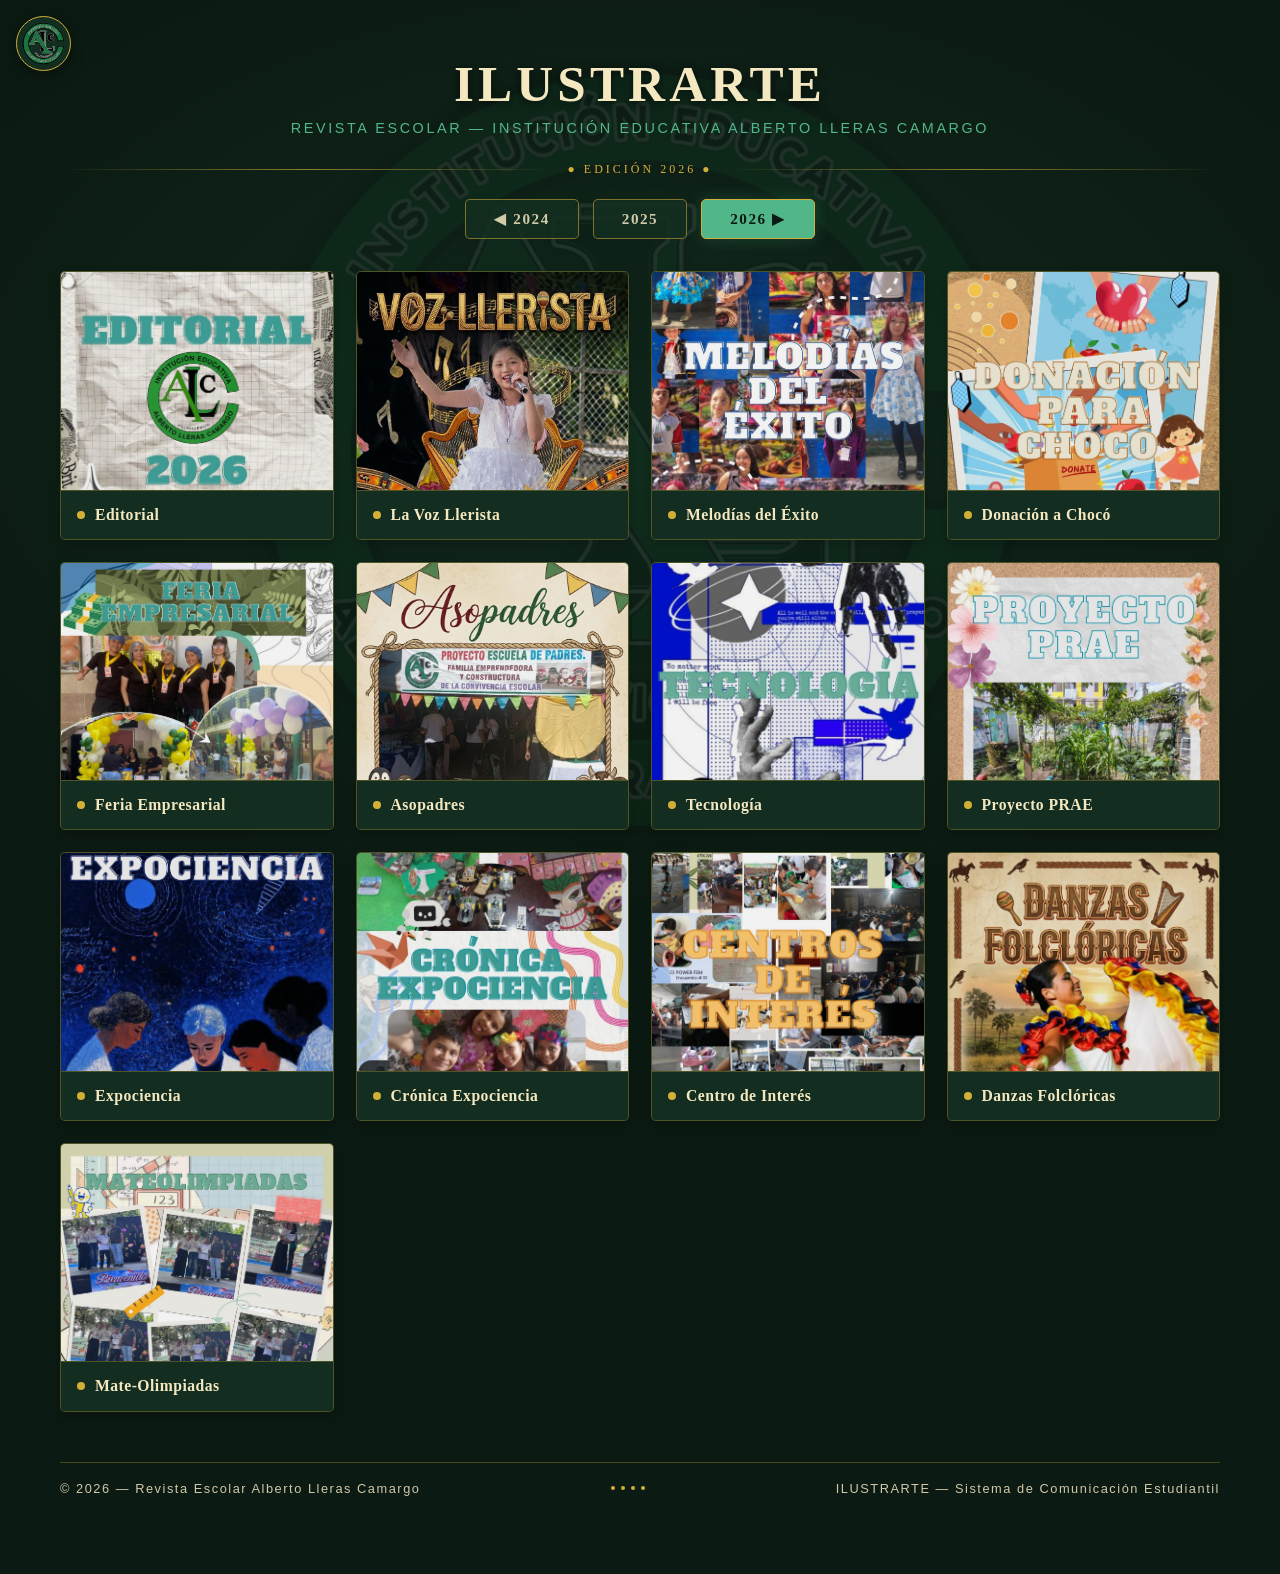
<file: index.html>
<!DOCTYPE html>
<html lang="es">
<head>
  <meta charset="UTF-8">
  <meta name="viewport" content="width=device-width, initial-scale=1.0">
  <title>ILUSTRARTE — Revista Escolar Alberto Lleras</title>
  <link rel="icon" href="Logo-Colegio.png" type="image/x-icon">
  <link href="https://fonts.googleapis.com/css2?family=Orbitron:wght@400;700;900&family=Rajdhani:wght@300;400;600;700&display=swap" rel="stylesheet">
  <link rel="stylesheet" href="oscuro.css">

  <!-- CORRECCIÓN: estilos de la presentación en video (evita el vacío debajo del footer y hace que el video se vea) -->
  <style>
    .intro-video-overlay {
      position: fixed;
      top: 0;
      left: 0;
      width: 100%;
      height: 100vh;
      height: 100dvh;
      z-index: 20000;
      display: flex;
      align-items: center;
      justify-content: center;
      background: rgba(0, 0, 0, 0.94);
    }

    .intro-video-overlay.is-hidden {
      display: none;
    }

    /* El marco se ajusta al tamaño real del video (vertical u horizontal), sin barras negras a los lados */
    .intro-video-frame {
      position: relative;
      line-height: 0;
    }

    /* Se usan unidades de pantalla (vw/vh) y no porcentajes, porque los porcentajes
       dentro de un marco que se ajusta al contenido hacían que el video midiera 0 */
    .intro-video-frame video {
      display: block;
      width: auto;
      height: auto;
      min-width: 200px;
      max-width: 100vw;
      max-height: 100vh;
      max-height: 100dvh;
    }

    .intro-video-close {
      position: absolute;
      top: 10px;
      right: 10px;
      z-index: 2;
      width: 44px;
      height: 44px;
      border-radius: 50%;
      border: 1px solid var(--accent);
      background: rgba(11, 26, 18, 0.9);
      color: var(--text-main);
      font-size: 1.6rem;
      line-height: 1;
      cursor: pointer;
    }

    .intro-video-audio {
      position: absolute;
      left: 50%;
      bottom: 16px;
      transform: translateX(-50%);
      z-index: 2;
      padding: 10px 18px;
      border-radius: 5px;
      border: 1px solid var(--accent);
      background: rgba(11, 26, 18, 0.92);
      color: var(--text-main);
      font-family: var(--font-body);
      font-size: 0.95rem;
      font-weight: 600;
      cursor: pointer;
      white-space: nowrap;
    }

    .intro-video-audio[hidden] {
      display: none;
    }

    /* ---------- Descripciones de las tarjetas ---------- */
    /* Se ubica sobre la imagen (parte superior) para no tapar el título de la tarjeta.
       Usa las variables de color y fuentes de oscuro.css. */
    .card-desc {
      position: absolute;
      top: 0;
      left: 0;
      right: 0;
      margin: 0;
      padding: 14px 16px;
      font-family: var(--font-body);
      font-size: 1rem;
      font-weight: 600;
      line-height: 1.35;
      color: var(--text-main);
      text-align: center;
      background: rgba(11, 26, 18, 0.92);
      border-bottom: 1px solid var(--accent);
      opacity: 0;
      transform: translateY(-12px);
      transition: opacity 0.3s ease, transform 0.3s ease;
      pointer-events: none;
      z-index: 5;
    }

    /* Botón "i" para ver la descripción (solo celulares / pantallas pequeñas) */
    .card-info {
      display: none;
      position: absolute;
      top: 8px;
      right: 8px;
      width: 32px;
      height: 32px;
      border-radius: 50%;
      background: rgba(11, 26, 18, 0.92);
      border: 1px solid var(--accent);
      color: var(--accent);
      font-family: var(--font-title);
      font-size: 1.05rem;
      font-weight: 700;
      line-height: 30px;
      text-align: center;
      cursor: pointer;
      z-index: 6;
      -webkit-tap-highlight-color: transparent;
    }

    /* Computador con mouse: aparece al pasar el mouse */
    @media (hover: hover) and (pointer: fine) {
      .hud-card:hover .card-desc {
        opacity: 1;
        transform: translateY(0);
      }
    }

    /* Celular o pantalla pequeña: aparece el botón "i" y la descripción se abre al tocarlo */
    @media (hover: none), (pointer: coarse), (max-width: 900px) {
      .card-info {
        display: block;
      }

      .card-desc {
        font-size: 0.85rem;
        padding: 10px 46px 12px 12px;
        text-align: left;
      }

      .hud-card.desc-open .card-desc {
        opacity: 1;
        transform: translateY(0);
      }
    }
  </style>
  
  <script defer src="main.js"></script>
</head>
<body>

  <!-- Fondos -->
  <div class="bg-art"></div>
  <div class="bg-art-img"></div>
  <div class="scanlines"></div>

  <!-- Botón menú -->
  <button class="sidebar-toggle" id="menuToggle" aria-label="Abrir menú" aria-expanded="false"> 
  <img src="Logo-Colegio.png" alt="Logo del colegio">
  </button>

  <!-- Sidebar -->
  <nav class="sidebar" id="sidebar">
    <h3>Menú principal</h3>
    <ul class="sidebar-menu">
      <li><a href="index.html">🏠 Inicio</a></li>
      <li><a href="editorial.html">📰 Editorial</a></li>
      <li><a href="desarrolladores.html">📧 Autores</a></li>
    </ul>
  </nav>

  <!-- Contenido principal -->
  <div class="page-wrap">

    <!-- Encabezado -->
    <header class="site-header">
      <div class="title-block">
        <h1>ILUSTRARTE</h1>
        <p class="subtitle">Revista Escolar — Institución Educativa Alberto Lleras Camargo</p>
      </div>
    </header>

    <div class="hud-divider"><span>● EDICIÓN 2026  ●</span></div>

    <!-- Navegación de año -->
<nav class="year-nav">
    <a href="https://linktr.ee/LLERASILUSTRARTE11"
      class="btn-year"
      id="btn20241">
        ◀ 2024
    </a>

    <a href="https://asmael-chan.github.io/ILUSTRATE/"
      class="btn-year"
      id="btn20251">
        2025
    </a>

    <a href="index.html"
      class="btn-year active"
      id="btn20261"
      aria-current="page">
        2026 ▶
    </a>
</nav>
    <!-- Grid de secciones -->
    <div class="hud-grid">

      <a href="editorial.html" class="hud-card">
        <img class="card-img" src="Editorialportada.jpg" alt="Editorial">
        <div class="card-label"><span class="card-label-dot"></span><h2>Editorial</h2></div>
        <p class="card-desc">Presentación de la revista y mensaje del equipo que hace posible esta edición.</p>
        <span class="card-info" role="button" aria-label="Ver descripción">i</span>
      </a>

      <a href="la_voz_llerista.html" class="hud-card">
        <img class="card-img" src="Voz-llerista.jpeg" alt="La Voz Llerista">
        <div class="card-label"><span class="card-label-dot"></span><h2>La Voz Llerista</h2></div>
        <p class="card-desc">Concurso de canto donde estudiantes del colegio y de otras instituciones demostraron su voz y su talento musical.</p>
        <span class="card-info" role="button" aria-label="Ver descripción">i</span>
      </a>

      <a href="melodias_del_exito.html" class="hud-card">
        <img class="card-img" src="Melodiasportada.jpg" alt="Melodías del Éxito">
        <div class="card-label"><span class="card-label-dot"></span><h2>Melodías del Éxito</h2></div>
        <p class="card-desc">Talento, nervios y mucha música: la oportunidad que te da el colegio para conocer tu voz.</p>
        <span class="card-info" role="button" aria-label="Ver descripción">i</span>
      </a>

      <a href="donacion-choco.html" class="hud-card">
        <img class="card-img" src="chocóportada.jpg" alt="Escapando de la Rutina">
        <div class="card-label"><span class="card-label-dot"></span><h2>Donación a Chocó
          
        </h2></div>
        <p class="card-desc">La campaña solidaria del colegio para apoyar a las familias del Chocó.</p>
        <span class="card-info" role="button" aria-label="Ver descripción">i</span>
      </a>

      <a href="feria_empresarial.html" class="hud-card">
        <img class="card-img" src="FeriaEmpresarial.jpg" alt="Feria Empresarial">
        <div class="card-label"><span class="card-label-dot"></span><h2>Feria Empresarial</h2></div>
        <p class="card-desc">Ideas de negocio y productos creados por los estudiantes, presentados en una feria de emprendimiento.</p>
        <span class="card-info" role="button" aria-label="Ver descripción">i</span>
      </a>

      <a href="asopadres.html" class="hud-card">
        <img class="card-img" src="Asopadres.jpeg" alt="Asopadres">
        <div class="card-label"><span class="card-label-dot"></span><h2>Asopadres</h2></div>
        <p class="card-desc">La asociación de padres de familia: su labor, actividades y apoyo a la institución.</p>
        <span class="card-info" role="button" aria-label="Ver descripción">i</span>
      </a>
      
      <a href="tecnologia.html" class="hud-card">
        <img class="card-img" src="Tecnologiaportada.jpg" alt="Tecnología">
        <div class="card-label"><span class="card-label-dot"></span><h2>Tecnología</h2></div>
        <p class="card-desc">Innovación, herramientas digitales y proyectos tecnológicos del colegio.</p>
        <span class="card-info" role="button" aria-label="Ver descripción">i</span>
      </a>

      <a href="proyecto_prae.html" class="hud-card">
        <img class="card-img" src="ProyectoPrae.jpg" alt="Proyecto PRAE">
        <div class="card-label"><span class="card-label-dot"></span><h2>Proyecto PRAE</h2></div>
        <p class="card-desc">Acciones ambientales escolares para cuidar y proteger nuestro entorno.</p>
        <span class="card-info" role="button" aria-label="Ver descripción">i</span>
      </a>

      <a href="expociencia.html" class="hud-card">
        <img class="card-img" src="Expocienciaport.jpg" alt="Expociencia">
        <div class="card-label"><span class="card-label-dot"></span><h2>Expociencia</h2></div>
        <p class="card-desc">Experimentos e investigaciones científicas expuestos por los estudiantes.</p>
        <span class="card-info" role="button" aria-label="Ver descripción">i</span>
      </a>

      <a href="cronica_expociencia.html" class="hud-card">
        <img class="card-img" src="Cronica.expociencia.jpg" alt="Crónica Expociencia">
        <div class="card-label"><span class="card-label-dot"></span><h2>Crónica Expociencia</h2></div>
        <p class="card-desc">El relato de todo lo que se vio en la feria: Matemáticas, física, tecnología y artes.</p>
        <span class="card-info" role="button" aria-label="Ver descripción">i</span>
      </a>

      <a href="cultura_lectura.html" class="hud-card">
        <img class="card-img" src="Centro-de-interes.jpg" alt="Centro de Interés">
        <div class="card-label"><span class="card-label-dot"></span><h2>Centro de Interés</h2></div>
        <p class="card-desc">Lectura, cultura y tiempo libre para aprender cosas de tu gusto, con actividades que despiertan nuevas pasiones.</p>
        <span class="card-info" role="button" aria-label="Ver descripción">i</span>
      </a>

      <a href="danzas.html" class="hud-card">
        <img class="card-img" src="Danzas-Folcloricas.jpeg" alt="Danzas Folclóricas">
        <div class="card-label"><span class="card-label-dot"></span><h2>Danzas Folclóricas</h2></div>
        <p class="card-desc">Tradición, color y ritmo: las danzas folclóricas del colegio y sus presentaciones.</p>
        <span class="card-info" role="button" aria-label="Ver descripción">i</span>
      </a>

      <a href="mate-olimpiadas.html" class="hud-card">
        <img class="card-img" src="Mateolimpiadas.jpg" alt="Mate-Olimpiadas">
        <div class="card-label"><span class="card-label-dot"></span><h2>Mate-Olimpiadas</h2></div>
        <p class="card-desc">Competencias y retos matemáticos donde los estudiantes ponen a prueba su ingenio.</p>
        <span class="card-info" role="button" aria-label="Ver descripción">i</span>
      </a>

    </div>

    <footer class="site-footer">
      <p>© 2026 — Revista Escolar Alberto Lleras Camargo</p>
      <div class="footer-dots"><span></span><span></span><span></span><span></span></div>
      <p>ILUSTRARTE — Sistema de Comunicación Estudiantil</p>
    </footer>

  </div>


  <!-- Presentación de bienvenida 2026 -->
  <div class="intro-video-overlay" id="introVideoOverlay" role="dialog" aria-modal="true" aria-label="Presentación ILUSTRARTE 2026">
    <div class="intro-video-frame">
      <button class="intro-video-close" id="closeIntroVideo" type="button" aria-label="Cerrar presentación">&times;</button>
      <video id="introVideo" autoplay playsinline preload="auto">
        <source src="Presentacion2026.mp4" type="video/mp4">
        Tu navegador no puede reproducir este video.
      </video>
      <button class="intro-video-audio" id="enableIntroAudio" type="button" hidden>Activar sonido y reproducir</button>
    </div>
  </div>

  <script>
    (() => {
      const overlay = document.getElementById('introVideoOverlay');
      const video = document.getElementById('introVideo');
      const close = document.getElementById('closeIntroVideo');
      const audioButton = document.getElementById('enableIntroAudio');
      if (!overlay || !video || !close) return;

      const closeIntro = () => {
        video.pause();
        video.currentTime = 0;
        overlay.classList.add('is-hidden');
      };
      close.addEventListener('click', closeIntro);
      video.addEventListener('ended', closeIntro);
      audioButton.addEventListener('click', async () => {
        video.muted = false;
        try { await video.play(); audioButton.hidden = true; }
        catch (error) { audioButton.hidden = false; }
      });
      video.muted = false;
      video.play().then(() => {
        audioButton.hidden = true;
      }).catch(() => {
        // Algunos navegadores bloquean el autoplay con audio hasta que el visitante interactúe.
        audioButton.hidden = false;
      });
    })();
  </script>

  <!-- CORRECCIÓN: sidebar (abrir/cerrar en PC y celular) y aviso si el video no carga -->
  <script>
    (() => {
      const toggle  = document.getElementById('menuToggle');
      const sidebar = document.getElementById('sidebar');
      const overlay = document.getElementById('introVideoOverlay');
      const video   = document.getElementById('introVideo');

      // Si el archivo del video no se encuentra o no carga, se quita la pantalla negra
      // para que no bloquee la página.
      if (overlay && video) {
        const source = video.querySelector('source');
        const hideOverlay = () => overlay.classList.add('is-hidden');
        if (source) source.addEventListener('error', hideOverlay);
        video.addEventListener('error', hideOverlay);
      }

      if (!toggle || !sidebar) return;

      // Sonido del sidebar: se prueba primero "sidebarButtonSound" y, si ese archivo
      // no carga, se usa "clickSound1" (así suena aunque una de las dos rutas falle).
      const sonidos = [
        document.getElementById('sidebarButtonSound'),
        document.getElementById('clickSound1')
      ].filter(Boolean);

      const reproducir = () => {
        let i = 0;
        const intentar = () => {
          if (i >= sonidos.length) return;
          const audio = sonidos[i++];
          try { audio.pause(); audio.currentTime = 0; audio.volume = 0.5; } catch (_) {}
          const p = audio.play();
          if (p && p.catch) p.catch(intentar);
        };
        intentar();
      };

      const setOpen = (open) => {
        sidebar.classList.toggle('active', open);
        toggle.setAttribute('aria-expanded', String(open));
        toggle.setAttribute('aria-label', open ? 'Cerrar menú' : 'Abrir menú');
        reproducir();
      };

      // Se escucha en la fase de captura para que el botón responda una sola vez
      // (evita que el menú se abra y se cierre de inmediato por doble ejecución).
      ['touchstart', 'touchend', 'mousedown', 'mouseup', 'pointerdown', 'pointerup'].forEach((tipo) => {
        toggle.addEventListener(tipo, (e) => e.stopImmediatePropagation(), true);
      });

      window.addEventListener('click', (e) => {
        if (e.target.closest('#menuToggle')) {
          e.preventDefault();
          e.stopImmediatePropagation();
          setOpen(!sidebar.classList.contains('active'));
          return;
        }
        // Tocar fuera del menú lo cierra
        if (sidebar.classList.contains('active') && !e.target.closest('#sidebar')) {
          setOpen(false);
        }
      }, true);

      document.addEventListener('keydown', (e) => {
        if (e.key === 'Escape' && sidebar.classList.contains('active')) setOpen(false);
      });
    })();
  </script>

  <!-- Botón "i" de las tarjetas (celulares): abre y cierra la descripción -->
  <script>
    (() => {
      const tarjetas = document.querySelectorAll('.hud-card');

      document.querySelectorAll('.card-info').forEach((btn) => {
        btn.addEventListener('click', (e) => {
          // Evita que el toque abra la sección
          e.preventDefault();
          e.stopPropagation();
          const tarjeta = btn.closest('.hud-card');
          const abierta = tarjeta.classList.contains('desc-open');
          tarjetas.forEach((t) => t.classList.remove('desc-open'));
          if (!abierta) tarjeta.classList.add('desc-open');
        });
      });

      // Tocar fuera de una tarjeta cierra la descripción abierta
      document.addEventListener('click', (e) => {
        if (!e.target.closest('.hud-card')) {
          tarjetas.forEach((t) => t.classList.remove('desc-open'));
        }
      });
    })();
  </script>

  <!-- Audios -->
  <audio id="hoverSoundMain" preload="auto">
    <source src="fnaf-open-camera-sound.mp3" type="audio/mpeg">
  </audio>
  <audio id="clickSound" preload="auto">
    <source src="touhou-pause-sfx.mp3" type="audio/mpeg">
  </audio>
  <audio id="clickSound1" preload="auto" src="door-slamming-fnaf-1-sound-effects_UlbbmU5.mp3"></audio>
  <audio id="clickYear1" preload="auto">
    <source src="fnaf-open-camera-sound.mp3" type="audio/mpeg">
  </audio>
  <audio id="sidebarButtonSound" preload="auto">
    <source src="door-slamming-fnaf-1-sound-effects_UlbbmU5.mp3" type="audio/mpeg">
  </audio>

</body>
</html>
</file>
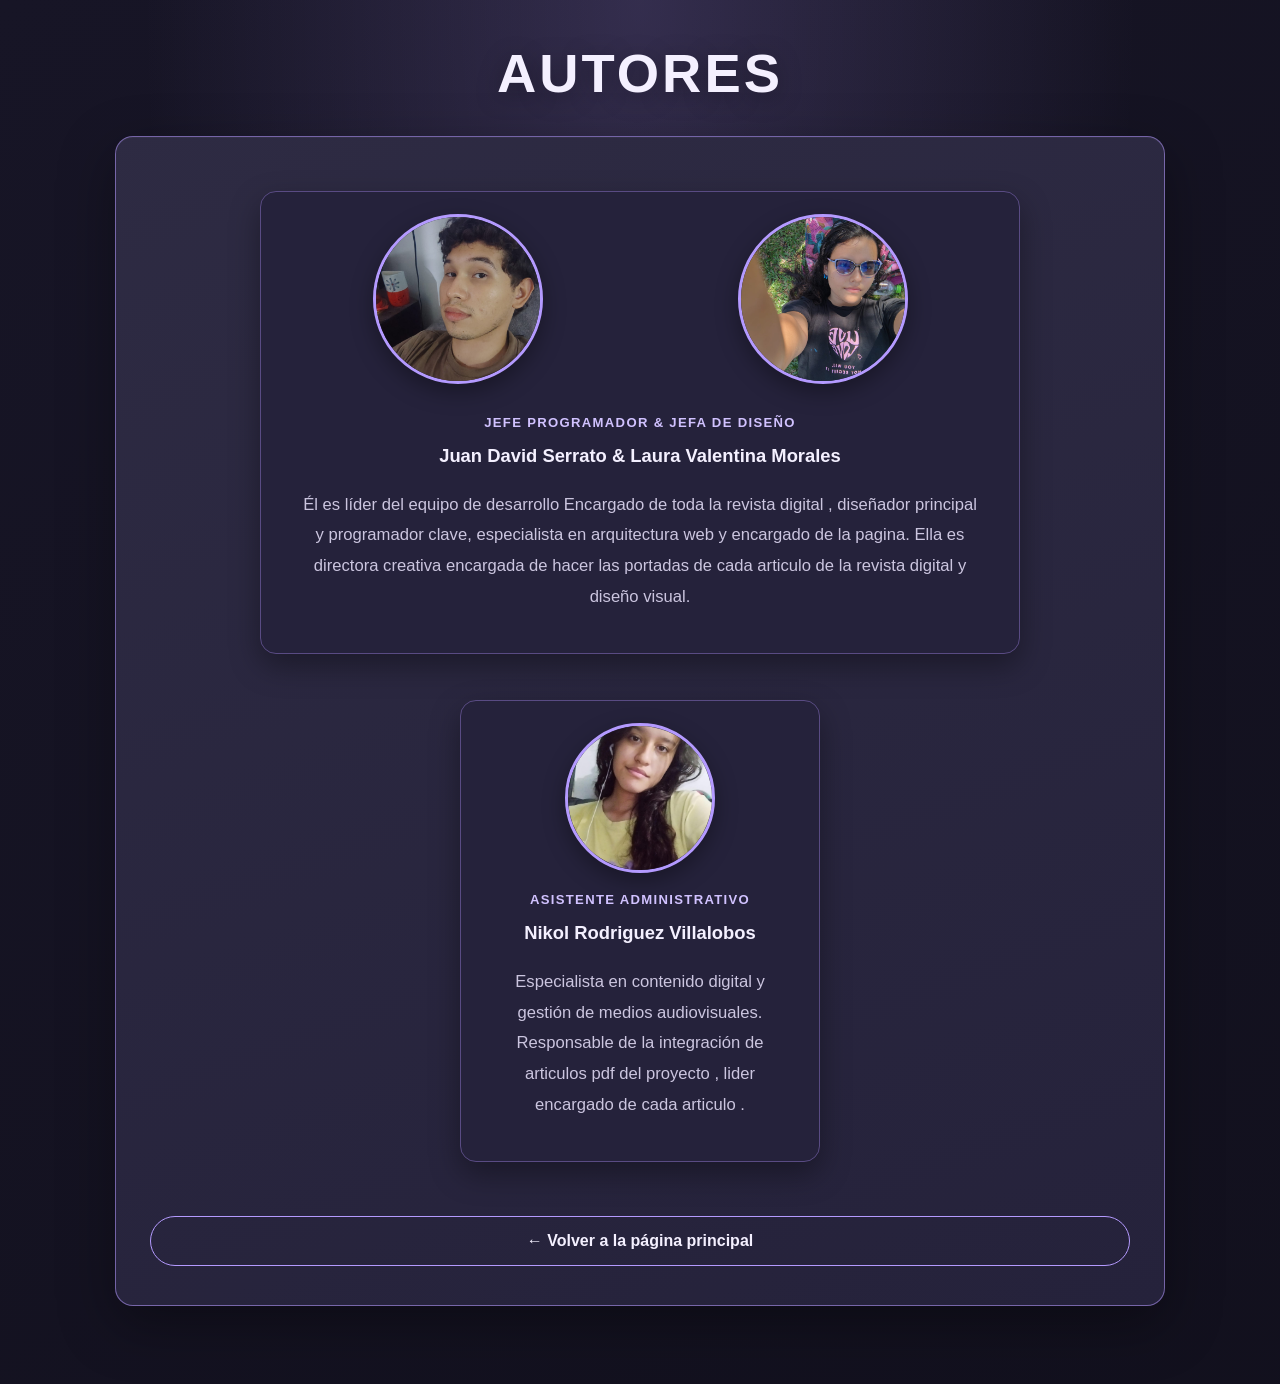
<file: desarrolladores.html>
<!DOCTYPE html>
<html lang="es">
<head>
  <meta name="viewport" content="width=device-width, initial-scale=1.0">
  <meta charset="UTF-8">
  <title>AUTORES - Ilustrarte</title>
    <link rel="icon" href="Logo-Colegio.png" type="image/x-icon">
  <style>

:root {
  --page-bg: #171526;
  --panel-bg: #25223b;
  --text-main: #f4f0ff;
  --text-muted: #cbc5df;
  --accent: #b49aff;
  --accent-light: #d1c2ff;
  --line: #594b83;
  --shadow: rgba(0, 0, 0, .34);
}
* { box-sizing: border-box; }
html { min-height: 100%; scroll-behavior: smooth; }
body {
  margin: 0;
  min-height: 100vh;
  padding: 1px 20px 48px;
  font-family: Arial, sans-serif;
  color: var(--text-main);
  text-align: center;
  background:
    radial-gradient(ellipse at 50% 0%, color-mix(in srgb, var(--accent) 19%, transparent), transparent 55%),
    linear-gradient(145deg, var(--page-bg), color-mix(in srgb, var(--page-bg) 78%, #000 22%));
  line-height: 1.65;
}
h1 {
  max-width: 1100px;
  margin: 42px auto 28px;
  color: var(--text-main);
  font-family: Arial, sans-serif;
  font-size: clamp(2rem, 5vw, 3.4rem);
  font-weight: 800;
  letter-spacing: .055em;
  line-height: 1.15;
  text-wrap: balance;
  text-shadow: 0 5px 24px var(--shadow);
}
h2 {
  color: var(--text-main);
  font-size: clamp(1.35rem, 3vw, 1.9rem);
  margin: 0 0 22px;
}
.contenedor, .contenedor-principal {
  width: min(100%, 1050px);
  margin: 30px auto;
  padding: clamp(18px, 4vw, 34px);
  color: var(--text-main);
  background: linear-gradient(160deg, color-mix(in srgb, var(--panel-bg) 96%, white 4%), var(--panel-bg));
  border: 1px solid color-mix(in srgb, var(--accent) 55%, transparent);
  border-radius: 18px;
  box-shadow: 0 18px 55px var(--shadow), inset 0 1px rgba(255,255,255,.035);
}
.autor {
  color: var(--accent-light);
  font-weight: 700;
  margin: 0 0 18px;
}
img.principal {
  display: block;
  width: min(90%, 680px);
  max-height: 430px;
  object-fit: cover;
  margin: 22px auto 28px;
  border-radius: 14px;
  border: 1px solid color-mix(in srgb, var(--accent) 65%, transparent);
  box-shadow: 0 12px 34px var(--shadow);
}
p.descripcion, .descripcion {
  max-width: 850px;
  margin: 18px auto;
  padding: 0 clamp(4px, 2vw, 18px);
  color: var(--text-muted);
  font-size: 1.04rem;
  line-height: 1.85;
  text-wrap: pretty;
}
.video { margin-top: 28px; }
iframe {
  display: block;
  width: min(100%, 760px);
  aspect-ratio: 16 / 9;
  height: auto;
  margin: 22px auto;
  border: 1px solid var(--line);
  border-radius: 14px;
  box-shadow: 0 12px 32px var(--shadow);
}
.pdf-section, .galeria-section {
  margin: 34px 0 24px;
  padding: clamp(18px, 3vw, 30px);
  background: color-mix(in srgb, var(--page-bg) 45%, var(--panel-bg));
  border: 1px solid var(--line);
  border-radius: 16px;
  box-shadow: 0 10px 28px var(--shadow);
}
.pdf-section h2, .galeria-section h2 {
  color: var(--text-main);
  text-shadow: none;
}
.pdf-container {
  margin: 18px 0;
  padding: clamp(12px, 2vw, 22px);
  background: color-mix(in srgb, var(--page-bg) 78%, black 22%);
  border: 1px solid var(--line);
  border-radius: 13px;
}
.pdf-container p { color: var(--text-muted) !important; }
.magazine-pages {
  display: flex;
  gap: 18px;
  overflow-x: auto;
  padding: 14px 8px 20px;
  scroll-behavior: smooth;
  scroll-snap-type: x mandatory;
}
.magazine-page {
  position: relative;
  flex: 0 0 clamp(210px, 42%, 330px);
  aspect-ratio: 8.5 / 11;
  overflow: hidden;
  background: #fff;
  border: 2px solid var(--accent);
  border-radius: 10px;
  box-shadow: 0 10px 28px var(--shadow);
  scroll-snap-align: start;
  cursor: pointer;
  transition: transform .28s ease, box-shadow .28s ease;
}
.magazine-page:hover {
  transform: translateY(-5px);
  box-shadow: 0 16px 35px var(--shadow);
}
.magazine-page img {
  display: block;
  width: 100%;
  height: 100%;
  object-fit: cover;
}
.page-number {
  position: absolute;
  right: 10px;
  bottom: 10px;
  z-index: 2;
  padding: 6px 11px;
  color: var(--page-bg);
  background: var(--accent-light);
  border-radius: 6px;
  font-weight: 800;
}
.pdf-controls {
  display: flex;
  justify-content: center;
  flex-wrap: wrap;
  gap: 12px;
  margin: 22px auto;
}
.pdf-btn, .modal-btn, a.volver {
  display: inline-flex;
  align-items: center;
  justify-content: center;
  gap: 8px;
  min-height: 44px;
  padding: 11px 22px;
  color: var(--page-bg);
  background: var(--accent-light);
  border: 1px solid var(--accent);
  border-radius: 999px;
  font: inherit;
  font-weight: 750;
  text-decoration: none;
  cursor: pointer;
  transition: transform .2s ease, filter .2s ease, box-shadow .2s ease;
}
.pdf-btn:hover, .modal-btn:hover, a.volver:hover {
  transform: translateY(-2px);
  filter: brightness(1.08);
  box-shadow: 0 8px 22px var(--shadow);
}
a.volver {
  margin: 30px auto 5px;
  color: var(--text-main);
  background: transparent;
  border-color: var(--accent);
}
a.volver:hover {
  color: var(--page-bg);
  background: var(--accent-light);
}
.galeria-grid {
  display: grid;
  grid-template-columns: repeat(auto-fit, minmax(145px, 1fr));
  gap: 16px;
  padding: 16px;
  background: color-mix(in srgb, var(--page-bg) 72%, black 28%);
  border: 1px solid var(--line);
  border-radius: 12px;
}
.galeria-item {
  position: relative;
  aspect-ratio: 1;
  overflow: hidden;
  border: 1px solid var(--line);
  border-radius: 12px;
  cursor: pointer;
  box-shadow: 0 6px 18px var(--shadow);
  transition: transform .25s ease, border-color .25s ease;
}
.galeria-item:hover {
  transform: translateY(-4px);
  border-color: var(--accent-light);
}
.galeria-item img {
  display: block;
  width: 100%;
  height: 100%;
  object-fit: cover;
  transition: transform .35s ease;
}
.galeria-item:hover img { transform: scale(1.07); }
.galeria-overlay {
  position: absolute;
  inset: 0;
  display: flex;
  align-items: center;
  justify-content: center;
  color: var(--text-main);
  background: rgba(0,0,0,.48);
  opacity: 0;
  transition: opacity .25s ease;
}
.galeria-item:hover .galeria-overlay { opacity: 1; }

/* Visor de páginas: conserva su estructura y controles */
.magazine-modal {
  display: none;
  position: fixed;
  inset: 0;
  z-index: 10002;
  width: 100%;
  height: 100%;
  padding: 2vh 2vw;
  background: rgba(4, 8, 12, .94);
  backdrop-filter: blur(8px);
}
.magazine-modal.active {
  display: flex;
  align-items: center;
  justify-content: center;
}
.magazine-modal-content {
  position: relative;
  display: flex;
  flex-direction: column;
  width: min(94vw, 1000px);
  height: 92vh;
  overflow: hidden;
  background: #fdfdfb;
  border: 3px solid var(--accent);
  border-radius: 15px;
  box-shadow: 0 20px 70px rgba(0,0,0,.55);
}
.magazine-modal-page {
  flex: 1;
  display: flex;
  justify-content: center;
  align-items: flex-start;
  overflow: auto;
  padding: 18px;
  background: #fdfdfb;
}
.magazine-modal-page img {
  display: block;
  width: auto;
  max-width: 100%;
  height: auto;
  object-fit: contain;
  transform-origin: left center;
}
.magazine-modal-footer {
  display: flex;
  justify-content: space-between;
  align-items: center;
  flex-wrap: wrap;
  gap: 12px;
  padding: 14px 20px;
  color: var(--text-main);
  background: var(--panel-bg);
  border-top: 2px solid var(--accent);
}
.modal-page-info { color: var(--text-main); font-weight: 750; }
.modal-page-controls { display: flex; flex-wrap: wrap; gap: 9px; }
.close-magazine-modal {
  position: absolute;
  top: 8px;
  right: 14px;
  z-index: 5;
  color: #fff;
  font-size: 2.3rem;
  line-height: 1;
  cursor: pointer;
  text-shadow: 0 2px 8px #000;
}
.page-turn { animation: flipPage .65s ease; }
@keyframes flipPage {
  0% { transform: rotateY(0); opacity: 1; }
  50% { transform: rotateY(-75deg); opacity: .45; }
  100% { transform: rotateY(0); opacity: 1; }
}

/* Página de autores */
.autor-card {
  width: min(100%, 360px);
  margin: 16px;
  padding: 22px;
  color: var(--text-main);
  background: var(--panel-bg);
  border: 1px solid var(--line);
  border-radius: 16px;
  box-shadow: 0 12px 30px var(--shadow);
  transition: transform .25s ease, border-color .25s ease;
}
.autor-card:hover {
  transform: translateY(-5px);
  border-color: var(--accent-light);
}
.autor-card.jefe {
  width: min(100%, 760px);
  margin: 20px auto 30px;
}
.fotos-pareja {
  display: flex;
  justify-content: center;
  flex-wrap: wrap;
  gap: 16px;
}
.foto-autor {
  display: block;
  width: 150px;
  height: 150px;
  object-fit: cover;
  margin: 0 auto 16px;
  border: 3px solid var(--accent);
  border-radius: 50%;
  box-shadow: 0 8px 22px var(--shadow);
}
.fotos-pareja .foto-autor { width: 170px; height: 170px; }
.cargo {
  margin: 12px 0 8px;
  color: var(--accent-light);
  font-size: .82rem;
  font-weight: 800;
  letter-spacing: .1em;
}
.nombre {
  margin: 8px 0 12px;
  color: var(--text-main);
  font-size: 1.15rem;
  font-weight: 800;
}
.cooperadores {
  display: flex;
  justify-content: center;
  flex-wrap: wrap;
  gap: 8px;
}
.contenedor-principal .volver { flex-basis: 100%; }

/* Ajustes para móviles y movimiento reducido */
@media (max-width: 650px) {
  body { padding: 1px 12px 32px; }
  h1 { margin-top: 30px; }
  .contenedor, .contenedor-principal { margin: 18px auto; padding: 16px; }
  img.principal { width: 100%; max-height: 300px; }
  .magazine-page { flex-basis: 78%; }
  .magazine-modal-content { width: 98vw; height: 94vh; }
  .magazine-modal-footer { justify-content: center; }
  .modal-page-controls { justify-content: center; }
  .galeria-grid { grid-template-columns: repeat(2, minmax(0, 1fr)); gap: 10px; padding: 10px; }
  .autor-card { margin: 10px 0; }
}
@media (prefers-reduced-motion: reduce) {
  *, *::before, *::after {
    scroll-behavior: auto !important;
    animation-duration: .01ms !important;
    transition-duration: .01ms !important;
  }
}

  </style>
</head>
<body>
  <h1>AUTORES</h1>

  <div class="contenedor-principal">

    <!-- Bloque de pareja -->
    <div class="autor-card jefe autor-pareja">
      <div class="fotos-pareja">
        <img src="J.jpg" alt="Jefe Programador" class="foto-autor">
        <img src="L.jpg" alt="Jefa de Diseño" class="foto-autor">
      </div>
      <div class="cargo">JEFE PROGRAMADOR & JEFA DE DISEÑO</div>
      <div class="nombre">Juan David Serrato & Laura Valentina Morales</div>
      <div class="descripcion">
        Él es líder del equipo de desarrollo Encargado de toda la revista digital , diseñador principal y programador clave, especialista en arquitectura web y encargado de la pagina.  
        Ella es directora creativa encargada de hacer las portadas de cada articulo de la revista digital  y diseño visual.  
      </div>
    </div>

    <!-- Cooperadores centrados -->
    <div class="cooperadores">
      <div class="autor-card">
        <img src="N.jpg" alt="Cooperador 1" class="foto-autor">
        <div class="cargo">ASISTENTE ADMINISTRATIVO</div>
        <div class="nombre">Nikol Rodriguez Villalobos</div>
        <div class="descripcion">
          Especialista en contenido digital y gestión de medios audiovisuales. Responsable de la integración de articulos pdf del proyecto , lider encargado de cada articulo .
        </div>
      </div>

    <a class="volver" href="index.html">← Volver a la página principal</a>
  </div>
</body>
</html>
</file>
<file: oscuro.css>
:root {
  --accent:         #36874a;
  --accent-bright:  #7cc48a;
  --accent-dim:     #0f4020;
  --accent-glow:    rgba(54, 135, 74, 0.5);
  --accent-faint:   rgba(54, 135, 74, 0.12);
  --dark-bg:        #04140a;
  --panel-bg:       rgba(6, 28, 15, 0.96);
  --border:         rgba(100, 185, 118, 0.32);
  --border-bright:  rgba(143, 214, 154, 0.55);
  --text-main:      #e7f1e9;
  --text-dim:       #a3c9ac;

  --font-title: 'Playfair Display', 'Cormorant Garamond', Georgia, 'Times New Roman', serif;
  --font-body:  'Source Sans 3', 'Segoe UI', Helvetica, Arial, sans-serif;
}

*,
*::before,
*::after {
  box-sizing: border-box;
  margin: 0;
  padding: 0;
}

* {
  transition:
    background-color 0.3s ease,
    color            0.3s ease,
    border-color     0.3s ease,
    box-shadow       0.3s ease;
}

html,
body {
  min-height: 100%;
  background: var(--dark-bg);
  color: var(--text-main);
  font-family: var(--font-body);
  overflow-x: hidden;
}

.bg-art {
  position: fixed;
  inset: 0;
  z-index: 0;
  background:
    radial-gradient(ellipse 90% 70% at 50% 30%, rgba(22, 82, 44, 0.32) 0%, transparent 75%),
    var(--dark-bg);
}

.bg-art-img {
  display: none;
}

.scanlines {
  display: none;
}

.sidebar {
  position: fixed;
  left: -320px;
  top: 0;
  width: 280px;
  height: 100%;
  background: linear-gradient(180deg, #0a2415 0%, #04140a 100%);
  border-right: 1px solid var(--border-bright);
  box-shadow: 4px 0 18px rgba(0, 0, 0, 0.25);
  transition: left 0.38s cubic-bezier(.4, 0, .2, 1);
  z-index: 9999;
  padding: 28px 20px;
  display: flex;
  flex-direction: column;
  gap: 6px;
}

.sidebar.active { left: 0; }

.sidebar h3 {
  font-family: var(--font-title);
  font-size: 1rem;
  font-weight: 600;
  letter-spacing: 0.08em;
  color: var(--accent-bright);
  margin: 52px 0 16px;
  padding-bottom: 10px;
  border-bottom: 1px solid var(--border);
}

.sidebar-menu { list-style: none; }
.sidebar-menu li { margin: 4px 0; }

.sidebar-menu a {
  color: var(--text-main);
  text-decoration: none;
  font-size: 1rem;
  font-weight: 500;
  display: flex;
  align-items: center;
  gap: 10px;
  padding: 10px 14px;
  border-radius: 4px;
  border-left: 2px solid transparent;
  letter-spacing: 0.02em;
}

.sidebar-menu a:hover {
  background: var(--accent-faint);
  border-left-color: var(--accent);
  color: var(--accent-bright);
  transform: translateX(4px);
}

.sidebar-toggle {
  position: fixed;
  left: 18px;
  top: 18px;
  width: 44px;
  height: 44px;
  background: rgba(4, 20, 10, 0.92);
  border: 1px solid var(--border-bright);
  border-radius: 6px;
  cursor: pointer;
  z-index: 10001;
  display: flex;
  flex-direction: column;
  align-items: center;
  justify-content: center;
  gap: 5px;
}

.sidebar-toggle:hover {
  background: var(--accent-faint);
  box-shadow: 0 0 14px var(--accent-glow);
}

.sidebar-toggle span {
  display: block;
  width: 20px;
  height: 2px;
  background: var(--accent-bright);
  border-radius: 2px;
}

.page-wrap {
  position: relative;
  z-index: 3;
  max-width: 1500px;
  margin: 0 auto;
  padding: 0 60px 60px;
}

.site-header {
  display: flex;
  flex-direction: column;
  align-items: center;
  justify-content: center;
  gap: 18px;
  padding: 56px 0 8px;
  position: relative;
  text-align: center;
}

.logo-wrap img {
  width: 140px;
  height: 140px;
  object-fit: contain;
  background: #ffffff;
  padding: 4px;
  border: 2px solid var(--accent);
  border-radius: 50%;
  box-shadow: 0 4px 14px rgba(0, 0, 0, 0.3);
  display: block;
}

.title-block { text-align: center; }

.title-block h1 {
  font-family: var(--font-title);
  font-size: 3rem;
  font-weight: 700;
  letter-spacing: 0.06em;
  color: #f2f8f3;
  text-shadow: 0 2px 10px rgba(0, 0, 0, 0.3);
  line-height: 1.1;
}

.title-block .subtitle {
  font-family: var(--font-body);
  font-size: 0.9rem;
  font-weight: 500;
  letter-spacing: 0.22em;
  color: var(--accent-bright);
  text-transform: uppercase;
  margin-top: 8px;
}

.hud-divider {
  display: flex;
  align-items: center;
  gap: 12px;
  margin: 18px 0 22px;
}

.hud-divider::before,
.hud-divider::after {
  content: '';
  flex: 1;
  height: 1px;
  background: linear-gradient(to right, transparent, var(--border-bright), transparent);
}

.hud-divider span {
  font-family: var(--font-title);
  font-size: 0.75rem;
  letter-spacing: 0.25em;
  color: var(--accent);
}

.year-nav {
  display: flex;
  justify-content: center;
  gap: 16px;
  margin-bottom: 32px;
}

.btn-year,
.btn-year.active,
#btn20241,
#btn20251,
#btn20261 {
  font-family: var(--font-title);
  font-size: 0.95rem;
  font-weight: 600;
  letter-spacing: 0.1em;
  color: var(--accent-bright) !important;
  background: rgba(15, 64, 32, 0.6) !important;
  border: 1px solid var(--accent) !important;
  box-shadow: 0 0 16px var(--accent-glow) !important;
  opacity: 1 !important;
  filter: none !important;
  border-radius: 4px;
  padding: 9px 28px;
  text-decoration: none;
  position: relative;
  overflow: hidden;
}

.btn-year::after,
#btn20241::after,
#btn20251::after,
#btn20261::after {
  content: '';
  position: absolute;
  inset: 0;
  background: linear-gradient(90deg, transparent, rgba(134, 207, 146, 0.16), transparent);
  transform: translateX(-100%);
  transition: transform 0.4s;
}

.btn-year:hover::after,
#btn20241:hover::after,
#btn20251:hover::after,
#btn20261:hover::after { transform: translateX(100%); }

.btn-year:hover,
#btn20241:hover,
#btn20251:hover,
#btn20261:hover {
  color: #f2f8f3 !important;
  background: var(--accent-dim) !important;
  border-color: var(--accent-bright) !important;
  box-shadow: 0 0 24px var(--accent-glow) !important;
}

.hud-label {
  font-family: var(--font-body);
  font-size: 0.75rem;
  font-weight: 600;
  letter-spacing: 0.2em;
  color: var(--text-dim);
  text-transform: uppercase;
  margin-bottom: 14px;
  display: flex;
  align-items: center;
  gap: 8px;
}

.hud-label::before {
  content: '';
  width: 14px;
  height: 2px;
  background: var(--accent);
}

.hud-grid {
  display: grid;
  grid-template-columns: repeat(4, 1fr);
  gap: 22px;
}

.hud-card {
  position: relative;
  background: var(--panel-bg);
  border: 1px solid var(--border);
  border-radius: 4px;
  overflow: hidden;
  text-decoration: none;
  display: flex;
  flex-direction: column;
  cursor: pointer;
  box-shadow: 0 2px 8px rgba(0, 0, 0, 0.2);
}

.hud-card::before,
.hud-card::after {
  content: '';
  position: absolute;
  width: 10px;
  height: 10px;
  z-index: 3;
  opacity: 0;
}

.hud-card::before {
  top: -1px; left: -1px;
  border-top:  2px solid var(--accent-bright);
  border-left: 2px solid var(--accent-bright);
}

.hud-card::after {
  bottom: -1px; right: -1px;
  border-bottom: 2px solid var(--accent-bright);
  border-right:  2px solid var(--accent-bright);
}

.hud-card:hover::before,
.hud-card:hover::after { opacity: 1; }

.hud-card:hover {
  border-color: var(--accent);
  box-shadow:
    0 8px 18px rgba(0, 0, 0, 0.3),
    0 0 0 1px rgba(63, 154, 77, 0.25);
  transform: translateY(-3px);
}

.card-img {
  width: 100%;
  aspect-ratio: 5 / 4;
  object-fit: cover;
  object-position: center top;
  background: #03110a;
  display: block;
  filter: brightness(0.95);
  transition: filter 0.3s;
}

.hud-card:hover .card-img {
  filter: brightness(1.03);
}

.card-index {
  position: absolute;
  top: 6px; right: 8px;
  font-family: var(--font-body);
  font-size: 0.7rem;
  font-weight: 700;
  color: var(--accent-bright);
  letter-spacing: 0.08em;
  z-index: 2;
  opacity: 0.85;
  text-shadow: 0 1px 4px rgba(0, 0, 0, 0.8);
}

.card-status {
  position: absolute;
  top: 6px; left: 8px;
  font-family: var(--font-body);
  font-size: 0.62rem;
  font-weight: 600;
  letter-spacing: 0.08em;
  color: var(--accent-bright);
  background: rgba(4, 20, 10, 0.9);
  border: 1px solid var(--border);
  padding: 2px 6px;
  border-radius: 2px;
  z-index: 2;
  opacity: 0;
}

.hud-card:hover .card-status { opacity: 1; }

.card-label {
  background: rgba(3, 17, 9, 0.98);
  border-top: 1px solid var(--border);
  padding: 14px 16px 15px;
  display: flex;
  align-items: center;
  gap: 10px;
}

.card-label-dot {
  width: 8px; height: 8px;
  border-radius: 50%;
  background: var(--accent);
  flex-shrink: 0;
}

.card-label-dot--dim {
  background: rgba(63, 154, 77, 0.3);
}

.card-label h2 {
  font-family: var(--font-title);
  font-size: 0.98rem;
  font-weight: 600;
  letter-spacing: 0.03em;
  color: var(--text-main);
  line-height: 1.3;
}

.card-label-h2--dim { color: rgba(143, 214, 154, 0.35) !important; }
.hud-card:hover .card-label h2 { color: var(--accent-bright); }

.hud-card--soon { opacity: 0.4; pointer-events: none; }

.card-soon-inner {
  flex: 1;
  background: rgba(63, 154, 77, 0.03);
  display: flex;
  align-items: center;
  justify-content: center;
  min-height: 120px;
}

.card-soon-text {
  font-family: var(--font-body);
  font-size: 0.7rem;
  font-weight: 600;
  color: rgba(143, 214, 154, 0.4);
  letter-spacing: 0.2em;
}

.site-footer {
  margin-top: 50px;
  padding: 18px 0;
  border-top: 1px solid var(--border);
  display: flex;
  justify-content: space-between;
  align-items: center;
}

.site-footer p {
  font-family: var(--font-body);
  font-size: 0.8rem;
  letter-spacing: 0.12em;
  color: var(--text-dim);
}

.footer-dots { display: flex; gap: 6px; }

.footer-dots span {
  width: 4px; height: 4px;
  border-radius: 50%;
  background: var(--border-bright);
}

@media (max-width: 1100px) {
  .hud-grid  { grid-template-columns: repeat(3, 1fr); }
  .page-wrap { padding: 0 40px 50px; }
}

@media (max-width: 768px) {
  .hud-grid       { grid-template-columns: repeat(2, 1fr); gap: 10px; }
  .page-wrap      { padding: 0 18px 40px; }
  .site-header    { padding-top: 76px; }
  .title-block h1 { font-size: 1.8rem; }
  .logo-wrap img  { width: 100px; height: 100px; }
  .site-footer    { flex-direction: column; gap: 10px; text-align: center; }
}

@media (max-width: 480px) {
  .hud-grid       { grid-template-columns: repeat(2, 1fr); gap: 8px; }
  .title-block h1 { font-size: 1.4rem; }
}

:root {
    /* Paleta principal */
    --dark-bg: #0b1a12;
    --panel-bg: #132e20;
    --text-main: #f4e8c1;
    --text-dim: #d1c9a9;

    /* Colores de acento */
    --accent: #d4af37;
    --accent-bright: #52b788;
    --accent-dim: #245d40;

    /* Transparencias */
    --border: rgba(212, 175, 55, 0.30);
    --border-bright: rgba(212, 175, 55, 0.65);
    --accent-glow: rgba(82, 183, 136, 0.22);
    --accent-faint: rgba(82, 183, 136, 0.10);

    /* Tipografía */
    --font-title: 'Playfair Display', 'Cormorant Garamond',
                  Georgia, serif;
    --font-body: 'Source Sans 3', 'Segoe UI', Arial, sans-serif;
}

html,
body {
    background: var(--dark-bg);
    color: var(--text-main);
}

/* Fondo con marca de agua institucional */

.bg-art {
    position: fixed;
    inset: 0;
    z-index: 0;
    background:
        radial-gradient(
            ellipse at center,
            rgba(82, 183, 136, 0.08),
            transparent 70%
        ),
        var(--dark-bg);
}

/* Logo enorme y transparente */

.bg-art::before {
    content: "";
    position: absolute;
    inset: 0;

    background-image: url("Logo-Colegio.png");
    background-repeat: no-repeat;
    background-position: center center;
    background-size: min(75vw, 850px);

    opacity: 0.075;
    pointer-events: none;
}

.sidebar-toggle {
    position: fixed;
    top: 16px;
    left: 16px;

    width: 55px;
    height: 55px;

    display: flex;
    align-items: center;
    justify-content: center;

    padding: 5px;
    background: var(--panel-bg);

    border: 1px solid var(--accent);
    border-radius: 50%;

    cursor: pointer;
    z-index: 10001;

    box-shadow: 0 3px 14px rgba(0, 0, 0, 0.35);

    transition: all 0.3s ease;
}

/* Imagen del botón */

.sidebar-toggle img {
    display: block;
    width: 100%;
    height: 100%;
    object-fit: contain;
    border-radius: 50%;
}

/* Ocultar las antiguas barras */

.sidebar-toggle span {
    display: none;
}

.sidebar-toggle:hover {
    transform: scale(1.08);
    border-color: var(--accent-bright);
    box-shadow: 0 0 16px var(--accent-glow);
}


.sidebar {
    background: linear-gradient(
        180deg,
        #132e20 0%,
        #0b1a12 100%
    );

    border-right: 1px solid var(--border-bright);
}

.sidebar h3 {
    color: var(--accent);
    border-bottom-color: var(--border);
}

.sidebar-menu a {
    color: var(--text-main);
}

.sidebar-menu a:hover {
    color: var(--accent-bright);
    background: var(--accent-faint);
    border-left-color: var(--accent);
}


.logo-wrap {
    display: none;
}

.title-block h1 {
    color: var(--text-main);
    text-shadow: 0 3px 12px rgba(0, 0, 0, 0.6);
}

.title-block .subtitle {
    color: var(--accent-bright);
}

.hud-divider span {
    color: var(--accent);
}


.year-nav {
    gap: 14px;
}

/* Botones inactivos */

.btn-year,
#btn20241,
#btn20251,
#btn20261 {
    color: var(--text-main) !important;
    background: var(--panel-bg) !important;

    border: 1px solid var(--border-bright) !important;

    box-shadow: none !important;
    opacity: 0.85 !important;

    border-radius: 5px;
    padding: 10px 28px;

    font-family: var(--font-title);
    font-weight: 600;

    transition: all 0.3s ease;
}

/* Año seleccionado */

.btn-year.active,
#btn20241.active,
#btn20251.active,
#btn20261.active,
.btn-year[aria-current="page"] {
    color: #0b1a12 !important;
    background: var(--accent-bright) !important;

    border-color: var(--accent) !important;

    opacity: 1 !important;

    box-shadow: 0 0 15px var(--accent-glow) !important;
}

/* Efecto hover */

.btn-year:hover,
#btn20241:hover,
#btn20251:hover,
#btn20261:hover {
    color: var(--text-main) !important;
    background: var(--accent-dim) !important;

    border-color: var(--accent-bright) !important;

    opacity: 1 !important;
    transform: translateY(-2px);

    box-shadow: 0 4px 14px var(--accent-glow) !important;
}

/* Compatibilidad con las clases existentes */

.hud-card,
.card-revista {
    position: relative;

    background: var(--panel-bg);

    border: 1px solid var(--border);
    border-radius: 5px;

    overflow: hidden;

    text-decoration: none;

    display: flex;
    flex-direction: column;

    cursor: pointer;

    box-shadow: 0 4px 12px rgba(0, 0, 0, 0.20);

    transition:
        transform 0.3s ease,
        border-color 0.3s ease,
        box-shadow 0.3s ease;
}

/* Elevación elegante */

.hud-card:hover,
.card-revista:hover {
    transform: translateY(-6px);

    border-color: var(--accent);

    box-shadow:
        0 12px 25px rgba(0, 0, 0, 0.35),
        0 0 12px rgba(212, 175, 55, 0.12);
}

/* Imágenes */

.card-img {
    width: 100%;
    aspect-ratio: 5 / 4;

    object-fit: cover;
    object-position: center top;

    background: var(--dark-bg);

    display: block;

    transition: filter 0.3s ease;
}

.hud-card:hover .card-img {
    filter: brightness(1.08);
}

/* Etiquetas inferiores */

.card-label {
    background: var(--panel-bg);

    border-top: 1px solid var(--border);

    padding: 14px 16px;

    display: flex;
    align-items: center;
    gap: 10px;
}

.card-label h2 {
    color: var(--text-main);
    font-family: var(--font-title);
}

.hud-card:hover .card-label h2 {
    color: var(--accent-bright);
}

/* Puntos decorativos */

.card-label-dot {
    background: var(--accent);
}

/* Etiquetas superiores */

.card-index {
    color: var(--accent);
}

.card-status {
    color: var(--text-main);
    background: rgba(11, 26, 18, 0.95);
    border-color: var(--border-bright);
}

.hud-label {
    color: var(--text-main);
}

.site-footer p {
    color: var(--text-dim);
}

.card-soon-text {
    color: var(--text-dim);
}

@media (max-width: 1100px) {
    .hud-grid {
        grid-template-columns: repeat(3, 1fr);
    }

    .bg-art::before {
        background-size: min(85vw, 700px);
    }
}

@media (max-width: 768px) {
    .hud-grid {
        grid-template-columns: repeat(2, 1fr);
        gap: 12px;
    }

    .bg-art::before {
        background-size: min(95vw, 550px);
    }

    .sidebar-toggle {
        width: 48px;
        height: 48px;
    }

    .year-nav {
        flex-wrap: wrap;
        gap: 8px;
    }
}

@media (max-width: 480px) {
    .hud-grid {
        grid-template-columns: repeat(2, 1fr);
        gap: 8px;
    }

    .btn-year {
        padding: 8px 14px;
    }

    .bg-art::before {
        background-size: 100vw;
    }
}

/* 1. PALETA DE COLORES */

:root {
    --dark-bg: #0b1a12;
    --panel-bg: #132e20;

    --text-main: #f4e8c1;
    --text-dim: #d1c9a9;

    --accent: #d4af37;
    --accent-bright: #52b788;
    --accent-dim: #245d40;

    --border: rgba(212, 175, 55, 0.30);
    --border-bright: rgba(212, 175, 55, 0.65);

    --accent-glow: rgba(82, 183, 136, 0.22);
    --accent-faint: rgba(82, 183, 136, 0.10);

    --font-title: 'Playfair Display', Georgia, serif;
    --font-body: 'Source Sans 3', 'Segoe UI', sans-serif;
}

/* 2. CONFIGURACIÓN GENERAL */

html,
body {
    background-color: var(--dark-bg);
    color: var(--text-main);
    font-family: var(--font-body);
}

body {
    overflow-x: hidden;
}

/* 3. FONDO Y LOGO COMO MARCA DE AGUA */

.bg-art {
    position: fixed;
    inset: 0;
    z-index: 0;
    pointer-events: none;

    background:
        radial-gradient(
            ellipse 85% 75% at 50% 45%,
            rgba(82, 183, 136, 0.09),
            transparent 75%
        ),
        var(--dark-bg);
}

.bg-art::before {
    content: "";
    position: absolute;
    inset: 0;

    background-image: url("Logo-Colegio.png");
    background-repeat: no-repeat;
    background-position: center center;
    background-size: min(75vw, 850px);

    opacity: 0.075;
    pointer-events: none;
}

/* Evitar otros fondos que interfieran */

.bg-art-img,
.scanlines {
    display: none;
}

/* 4. BOTÓN DEL SIDEBAR CON EL LOGO */

.sidebar-toggle {
    position: fixed;
    top: 16px;
    left: 16px;

    width: 55px;
    height: 55px;

    display: flex;
    align-items: center;
    justify-content: center;

    padding: 4px;

    background: var(--panel-bg);
    border: 1px solid var(--accent);
    border-radius: 50%;

    cursor: pointer;
    z-index: 10001;

    box-shadow: 0 3px 14px rgba(0, 0, 0, 0.35);

    transition: all 0.3s ease;
}

.sidebar-toggle img {
    width: 100%;
    height: 100%;

    display: block;
    object-fit: contain;
    border-radius: 50%;
}

.sidebar-toggle span {
    display: none;
}

.sidebar-toggle:hover {
    transform: scale(1.08);
    border-color: var(--accent-bright);
    box-shadow: 0 0 18px var(--accent-glow);
}

/* 5. SIDEBAR */

.sidebar {
    background: linear-gradient(
        180deg,
        #132e20,
        #0b1a12
    );

    border-right: 1px solid var(--border-bright);
}

.sidebar h3 {
    color: var(--accent);
    border-bottom-color: var(--border);
}

.sidebar-menu a {
    color: var(--text-main);
}

.sidebar-menu a:hover {
    color: var(--accent-bright);
    background: var(--accent-faint);
    border-left-color: var(--accent);
}

/* 6. ENCABEZADO */

.logo-wrap {
    display: none !important;
}

.site-header {
    position: relative;
    z-index: 3;
}

.title-block h1 {
    color: var(--text-main);

    font-family: var(--font-title);
    font-size: 3.2rem;
    font-weight: 700;

    letter-spacing: 0.08em;

    text-shadow:
        0 2px 8px rgba(0, 0, 0, 0.6);
}

.title-block .subtitle {
    color: var(--accent-bright);
    font-family: var(--font-body);
    letter-spacing: 0.18em;
}

/* 7. SEPARADOR EDITORIAL */

.hud-divider::before,
.hud-divider::after {
    background: linear-gradient(
        to right,
        transparent,
        var(--border-bright),
        transparent
    );
}

.hud-divider span {
    color: var(--accent);
}

/* 8. BOTONES DE NAVEGACIÓN POR AÑO */

.year-nav {
    display: flex;
    justify-content: center;
    flex-wrap: wrap;
    gap: 14px;
}

.btn-year {
    position: relative;

    padding: 10px 28px;

    color: var(--text-main) !important;
    background: var(--panel-bg) !important;

    border: 1px solid var(--border-bright) !important;
    border-radius: 5px;

    font-family: var(--font-title);
    font-weight: 600;

    text-decoration: none;

    opacity: 1 !important;
    box-shadow: none !important;

    transition: all 0.3s ease;
}

/* Año activo */

.btn-year.active {
    color: var(--dark-bg) !important;
    background: var(--accent-bright) !important;

    border-color: var(--accent) !important;

    font-weight: 700;

    box-shadow:
        0 0 15px var(--accent-glow) !important;
}

/* Hover de botones */

.btn-year:hover {
    color: var(--text-main) !important;
    background: var(--accent-dim) !important;

    border-color: var(--accent-bright) !important;

    transform: translateY(-3px);

    box-shadow:
        0 5px 15px var(--accent-glow) !important;
}

/* 9. TARJETAS DE LA REVISTA */

.hud-card,
.card-revista {
    position: relative;

    display: flex;
    flex-direction: column;

    overflow: hidden;

    background: var(--panel-bg);

    border: 1px solid var(--border);
    border-radius: 5px;

    text-decoration: none;
    cursor: pointer;

    box-shadow:
        0 4px 12px rgba(0, 0, 0, 0.20);

    transition:
        transform 0.3s ease,
        border-color 0.3s ease,
        box-shadow 0.3s ease;
}

/* Elevación al pasar el cursor */

.hud-card:hover,
.card-revista:hover {
    transform: translateY(-6px);

    border-color: var(--accent);

    box-shadow:
        0 12px 25px rgba(0, 0, 0, 0.35),
        0 0 12px rgba(212, 175, 55, 0.12);
}

/* Esquinas decorativas */

.hud-card::before,
.hud-card::after {
    border-color: var(--accent);
}

/* Imágenes */

.card-img {
    width: 100%;
    aspect-ratio: 5 / 4;

    display: block;

    object-fit: cover;
    object-position: center top;

    background: var(--dark-bg);

    transition: filter 0.3s ease;
}

.hud-card:hover .card-img {
    filter: brightness(1.08);
}

/* Etiquetas de las tarjetas */

.card-label {
    display: flex;
    align-items: center;
    gap: 10px;

    padding: 14px 16px;

    background: var(--panel-bg);
    border-top: 1px solid var(--border);
}

.card-label h2 {
    color: var(--text-main);
    font-family: var(--font-title);
}

.hud-card:hover .card-label h2 {
    color: var(--accent-bright);
}

/* Puntos decorativos */

.card-label-dot {
    background: var(--accent);
}

/* Etiquetas secundarias */

.card-index {
    color: var(--accent);
}

.card-status {
    color: var(--text-main);
    background: rgba(11, 26, 18, 0.95);
    border-color: var(--border-bright);
}

/* Tarjetas pendientes */

.hud-card--soon {
    opacity: 0.65;
}

.card-soon-inner {
    background: rgba(82, 183, 136, 0.04);
}

.card-soon-text {
    color: var(--text-dim);
}

/* 10. TEXTOS Y PIE DE PÁGINA */

.hud-label {
    color: var(--text-main);
}

.site-footer {
    border-top-color: var(--border);
}

.site-footer p {
    color: var(--text-dim);
}

.footer-dots span {
    background: var(--accent);
}

/* 11. RESPONSIVE */

@media (max-width: 1100px) {
    .hud-grid {
        grid-template-columns: repeat(3, 1fr);
    }

    .bg-art::before {
        background-size: min(85vw, 700px);
    }
}

@media (max-width: 768px) {
    .hud-grid {
        grid-template-columns: repeat(2, 1fr);
        gap: 12px;
    }

    .page-wrap {
        padding: 0 18px 40px;
    }

    .title-block h1 {
        font-size: 2rem;
    }

    .sidebar-toggle {
        width: 48px;
        height: 48px;
    }

    .bg-art::before {
        background-size: min(95vw, 550px);
    }

    .site-footer {
        flex-direction: column;
        gap: 10px;
        text-align: center;
    }
}

@media (max-width: 480px) {
    .hud-grid {
        grid-template-columns: repeat(2, 1fr);
        gap: 8px;
    }

    .title-block h1 {
        font-size: 1.5rem;
    }

    .btn-year {
        padding: 8px 14px;
    }

    .bg-art::before {
        background-size: 100vw;
    }
}

/* 12. ACCESIBILIDAD */

@media (prefers-reduced-motion: reduce) {
    *,
    *::before,
    *::after {
        transition-duration: 0.01ms !important;
        animation-duration: 0.01ms !important;
    }
}

#btn20241,
#btn20251,
#btn20261 {
    color: var(--text-main) !important;
    background: var(--panel-bg) !important;
    border: 1px solid var(--border-bright) !important;
    box-shadow: none !important;
}

#btn20241.active,
#btn20251.active,
#btn20261.active {
    color: var(--dark-bg) !important;
    background: var(--accent-bright) !important;
    border-color: var(--accent) !important;
    box-shadow: 0 0 15px var(--accent-glow) !important;
}

#btn20241:hover,
#btn20251:hover,
#btn20261:hover {
    color: var(--text-main) !important;
    background: var(--accent-dim) !important;
    border-color: var(--accent-bright) !important;
}
</file>
